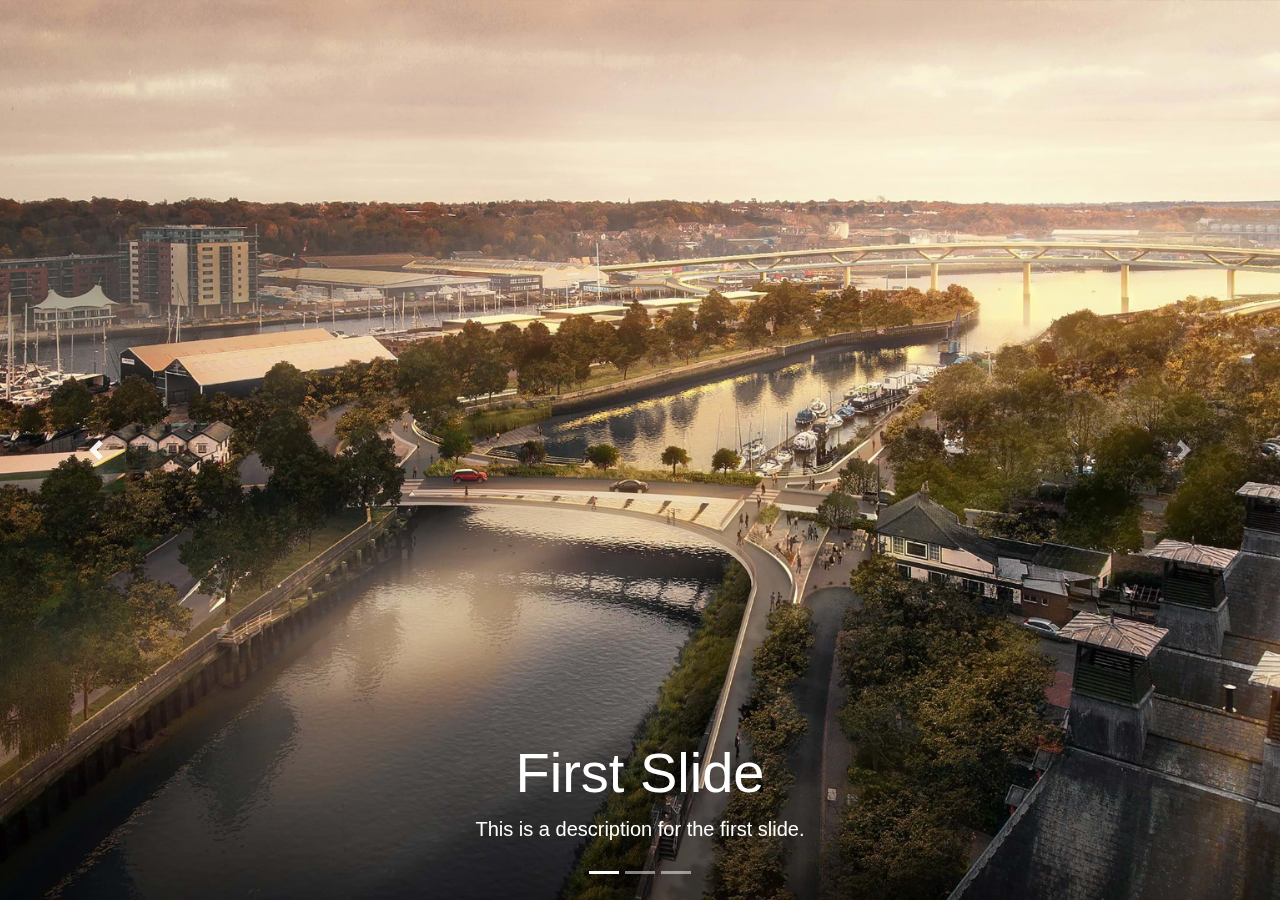
<file: Background Full Screen Slider jQuery plugin/index.html>
<!DOCTYPE html>
<html lang="en-US">
	<head>
		<!-- Meta setup -->
		<meta charset="UTF-8">
		<meta http-equiv="X-UA-Compatible" content="IE=edge">
		<meta name="viewport" content="width=device-width, initial-scale=1, shrink-to-fit=no">
		<meta name="keywords" content="">
		<meta name="decription" content="">
		<meta name="designer" content="Asad Kabir">		
		<!-- Title -->
		<title>Welcome</title>
		
		<!-- Fav Icon -->
		<link rel="icon" href="images/favicon.ico" />	

		<!-- Include Bootstrap -->
		<link rel="stylesheet" href="css/bootstrap.css" />
		
		<!-- Main StyleSheet -->
		<link rel="stylesheet" href="style.css" />		
		
	</head>
	<body>
		<!--[if lte IE 9]>
            <p class="browserupgrade">You are using an <strong>outdated</strong> browser. Please <a href="https://browsehappy.com/">upgrade your browser</a> to improve your experience and security.</p>
        <![endif]-->			

	  <div id="carouselExampleIndicators" class="carousel slide" data-ride="carousel">
	    <ol class="carousel-indicators">
	      <li data-target="#carouselExampleIndicators" data-slide-to="0" class="active"></li>
	      <li data-target="#carouselExampleIndicators" data-slide-to="1"></li>
	      <li data-target="#carouselExampleIndicators" data-slide-to="2"></li>
	    </ol>
	    <div class="carousel-inner" role="listbox">
	      <!-- Slide One - Set the background image for this slide in the line below -->
	      <div class="carousel-item active" style="background-image: url('images/secm5.png')">
	        <div class="carousel-caption d-none d-md-block">
	          <h2 class="display-4">First Slide</h2>
	          <p class="lead">This is a description for the first slide.</p>
	        </div>
	      </div>
	      <!-- Slide Two - Set the background image for this slide in the line below -->
	      <div class="carousel-item" style="background-image: url('images/secm5.png')">
	        <div class="carousel-caption d-none d-md-block">
	          <h2 class="display-4">Second Slide</h2>
	          <p class="lead">This is a description for the second slide.</p>
	        </div>
	      </div>
	      <!-- Slide Three - Set the background image for this slide in the line below -->
	      <div class="carousel-item" style="background-image: url('images/secm5.png')">
	        <div class="carousel-caption d-none d-md-block">
	          <h2 class="display-4">Third Slide</h2>
	          <p class="lead">This is a description for the third slide.</p>
	        </div>
	      </div>
	    </div>
	    <a class="carousel-control-prev" href="#carouselExampleIndicators" role="button" data-slide="prev">
	          <span class="carousel-control-prev-icon" aria-hidden="true"></span>
	          <span class="sr-only">Previous</span>
	        </a>
	    <a class="carousel-control-next" href="#carouselExampleIndicators" role="button" data-slide="next">
	          <span class="carousel-control-next-icon" aria-hidden="true"></span>
	          <span class="sr-only">Next</span>
	        </a>
	  </div>


			
			
			
			
			
			
		
		<!-- Main jQuery -->
		<script src="js/jquery-3.4.1.min.js"></script>		

		<!-- Bootstrap Propper jQuery -->
		<script src="js/popper.js"></script>
		
		<!-- Bootstrap jQuery -->
		<script src="js/bootstrap.js"></script>

	</body>
</html>
</file>
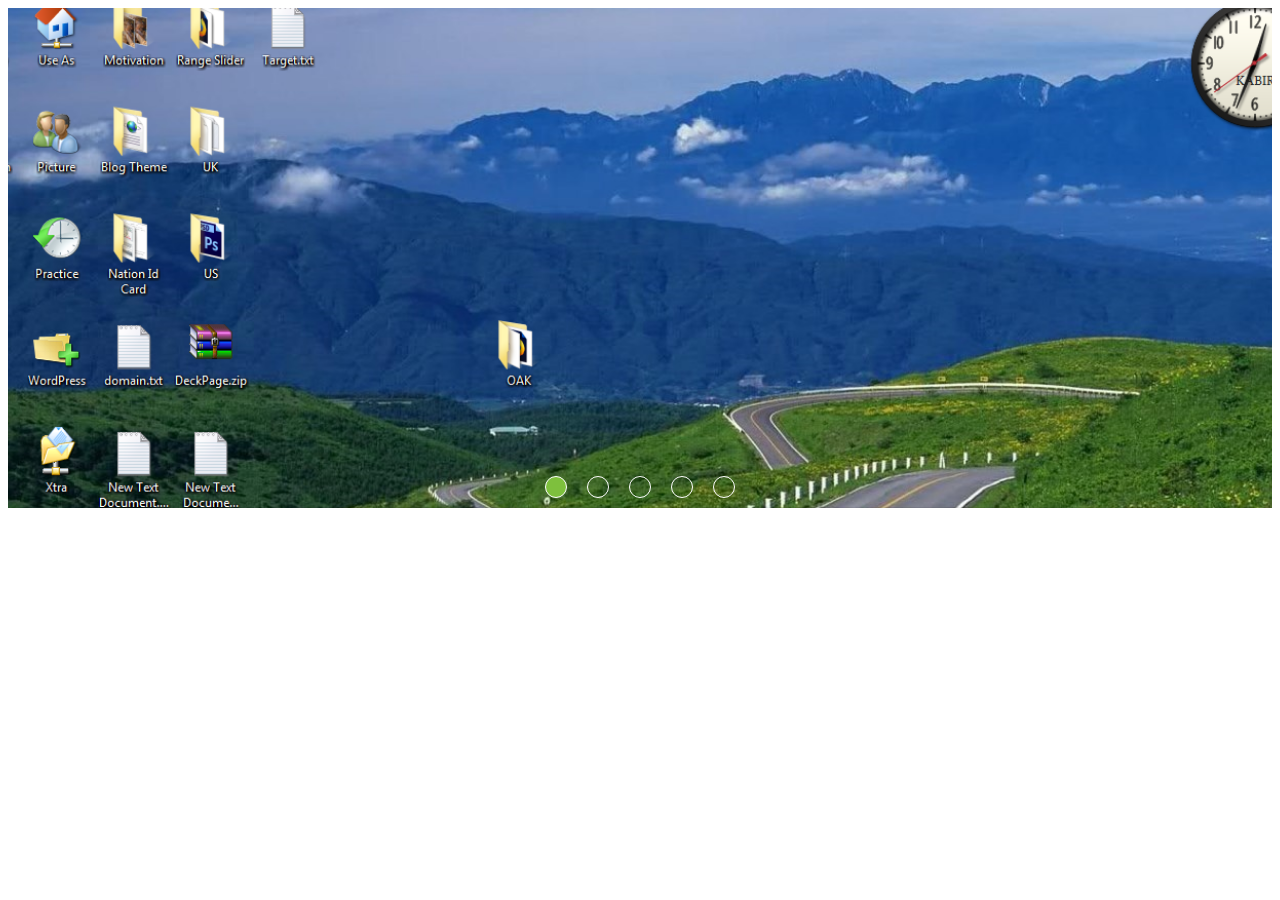
<file: Background-Slider-Plugin-jQuery-sliderResponsive/index.html>
<!doctype html>
<html>
<head>
<meta charset="utf-8">
<meta http-equiv="X-UA-Compatible" content="IE=edge,chrome=1">
<meta name="viewport" content="width=device-width, initial-scale=1">
<title>jQuery sliderResponsive: Background Slider Demo</title>
<link href="sliderResponsive.css" rel="stylesheet" type="text/css">

</head>

<body>



<!-- Slider 1 -->
<div class="slider" id="slider1">
    <!-- Slides -->
    <div style="background-image:url(ami.png)"></div>
    <div style="background-image:url(ami.png)"></div>
    <div style="background-image:url(ami.png)"></div>
    <div style="background-image:url(ami.png)"></div>
    <div style="background-image:url(ami.png)"></div>
    <!-- The Arrows -->
	
    <i class="left" class="arrows" style="z-index:2; position:absolute;"><svg viewBox="0 0 100 100"><path d="M 10,50 L 60,100 L 70,90 L 30,50  L 70,10 L 60,0 Z"></path></svg></i>
    <i class="right" class="arrows" style="z-index:2; position:absolute;"><svg viewBox="0 0 100 100"><path d="M 10,50 L 60,100 L 70,90 L 30,50  L 70,10 L 60,0 Z" transform="translate(100, 100) rotate(180) "></path></svg></i>
    <!-- Title Bar -->
	
    <span class="titleBar">
        <h1>This Slider has all default settings.</h1>
    </span>
</div>








<script src="https://code.jquery.com/jquery-3.2.1.min.js"></script>
<script src="sliderResponsive.js"></script>
<script>
$(document).ready(function() {
  
  $("#slider1").sliderResponsive({
  // Using default everything
    // slidePause: 5000,
    // fadeSpeed: 800,
    // autoPlay: "on",
    // showArrows: "off", 
    // hideDots: "off", 
    // hoverZoom: "on", 
    // titleBarTop: "off"
  }); 

  
}); 
</script>

</body>
</html>
</file>
<file: Background Full Screen Slider jQuery plugin/style.css>
/*
========================
Header area start
========================
*/

body {	
    font-family: 'Raleway', sans-serif;
    font-size: 16px;
    font-weight: 400;    
	background: #fff;
	color: #333333;	
}

a:hover {
    text-decoration: none;
}

ul {
    list-style-type: none;
    padding: 0;
    margin: 0;
}

::selection {
    color: white; 
    background: #ff7675;
}

::-webkit-selection {
    color: white; 
    background: #ff7675;
}

::-moz-selection {
    color: white; 
    background: #ff7675;
}

.scrolltotop {
    width: 40px;
    height: 40px;
    border-radius: 20px 20px 0 0;
    background: rgba(0,0,0,.5);   
    text-align: center;
    padding-top: 8px;
    font-size: 22px;
    color: #ffffff;
    position: fixed;
    right: 5px;
    bottom: 5px;
    display: none;
    transition: 0.2s all ease;
    -webkit-transition: 0.2s all ease;
    -moz-transition: 0.2s all ease;
}

.scrolltotop:hover {   
    background: #000;
    color: #fff;
    box-shadow: 0px 0px 5px rgba(0,0,0,.5);
    -webkit-box-shadow: 0px 0px 5px rgba(0,0,0,.5);
    -moz-box-shadow: 0px 0px 5px rgba(0,0,0,.5);   
}






.carousel-item {
  height: 100vh;
  min-height: 350px;
  background: no-repeat center center scroll;
  -webkit-background-size: cover;
  -moz-background-size: cover;
  -o-background-size: cover;
  background-size: cover;
}
</file>
<file: Background-Slider-Plugin-jQuery-sliderResponsive/sliderResponsive.css>
.slider,
.slider > div {
    /* Images default to Center Center. Maybe try 'center top'? */
    background-position: center center;
    display: block;
    width: 100%;
    height: 500px;
    /* height: 100vh; *//* If you want fullscreen */
    position: relative;
    background-size: cover;
    background-repeat: no-repeat;
    background-color: #000;
    overflow: hidden;
    -moz-transition: transform .4s;
    -o-transition: transform .4s;
    -webkit-transition: transform .4s;
    transition: transform .4s;
}

.slider > div {
    position: absolute;
}

.slider > i {
    color: #5bbd72;
    position: absolute;
    font-size: 60px;
    margin: 20px;
    top: 40%;
    text-shadow: 0 10px 2px #223422;
    transition: .3s;
    width: 30px;
    padding: 10px 13px;
    background: #fff;
    background: rgba(255, 255, 255, .3);
    cursor: pointer;
    line-height: 0;
    box-sizing: content-box;
    border-radius: 3px;
    z-index: 4;
}

.slider > i svg {
    margin-top: 3px;
}

.slider > .left {
    left: -100px;
}
.slider > .right {
    right: -100px;
}
.slider:hover > .left {
    left: 0;
}
.slider:hover > .right {
    right: 0;
}

.slider > i:hover {
    background:#fff;
    background: rgba(255, 255, 255, .8);
    transform: translateX(-2px);
}

.slider > i.right:hover {
    transform: translateX(2px);
}

.slider > i.right:active,
.slider > i.left:active {
    transform: translateY(1px);
}

.slider:hover > div {
    transform: scale(1.01);
}

.hoverZoomOff:hover > div {
    transform: scale(1);
}

.slider > ul {
    position: absolute;
    bottom: 10px;
    left: 50%;
    z-index: 4;
    padding: 0;
    margin: 0;
    transform: translateX(-50%);
}

.slider > ul > li {
    padding: 0;
    width: 20px;
    height: 20px;
    border-radius: 50%;
    list-style: none;
    float: left;
    margin: 10px 10px 0;
    cursor: pointer;
    border: 1px solid #fff;
    -moz-transition: .3s;
    -o-transition: .3s;
    -webkit-transition: .3s;
    transition: .3s;
}

.slider > ul > .showli {
    background-color: #7EC03D;
    -moz-animation: boing .5s forwards;
    -o-animation: boing .5s forwards;
    -webkit-animation: boing .5s forwards;
    animation: boing .5s forwards;
}

.slider > ul > li:hover {
    background-color: #7EC03D;
}

.slider > .show {
    z-index: 1;
}

.hideDots > ul {
    display: none;
}

.showArrows > .left {
    left: 0;
}

.showArrows > .right {
    right: 0;
}

.titleBar {
    z-index: 2;
    display: inline-block;
    background: rgba(0,0,0,.5);
    position: absolute;
    width: 100%;
    bottom: 0;
    transform: translateY(100%);
    padding: 20px 30px;
    transition: .3s;
    color: #fff;
}

.titleBar * {
    transform: translate(-20px, 30px);
    transition: all 700ms cubic-bezier(0.37, 0.31, 0.2, 0.85) 200ms;
    opacity: 0;
}

.titleBarTop .titleBar * {
    transform: translate(-20px, -30px);
}

.slider:hover .titleBar,
.slider:hover .titleBar * {
    transform: translate(0);
    opacity: 1;
}

.titleBarTop .titleBar {
    top: 0;
    bottom: initial;
    transform: translateY(-100%);
}

.slider > div span {
    display: block;
    background: rgba(0,0,0,.5);
    position: absolute;
    bottom: 0;
    color: #fff;
    text-align: center;
    padding: 0;
    width: 100%;
}


@keyframes boing {
    0% {
        transform: scale(1.2);
    }
    40% {
        transform: scale(.6);
    }
    60% {
        transform: scale(1.2);
    }
    80% {
        transform: scale(.8);
    }
    100% {
        transform: scale(1);
    }
}
</file>
